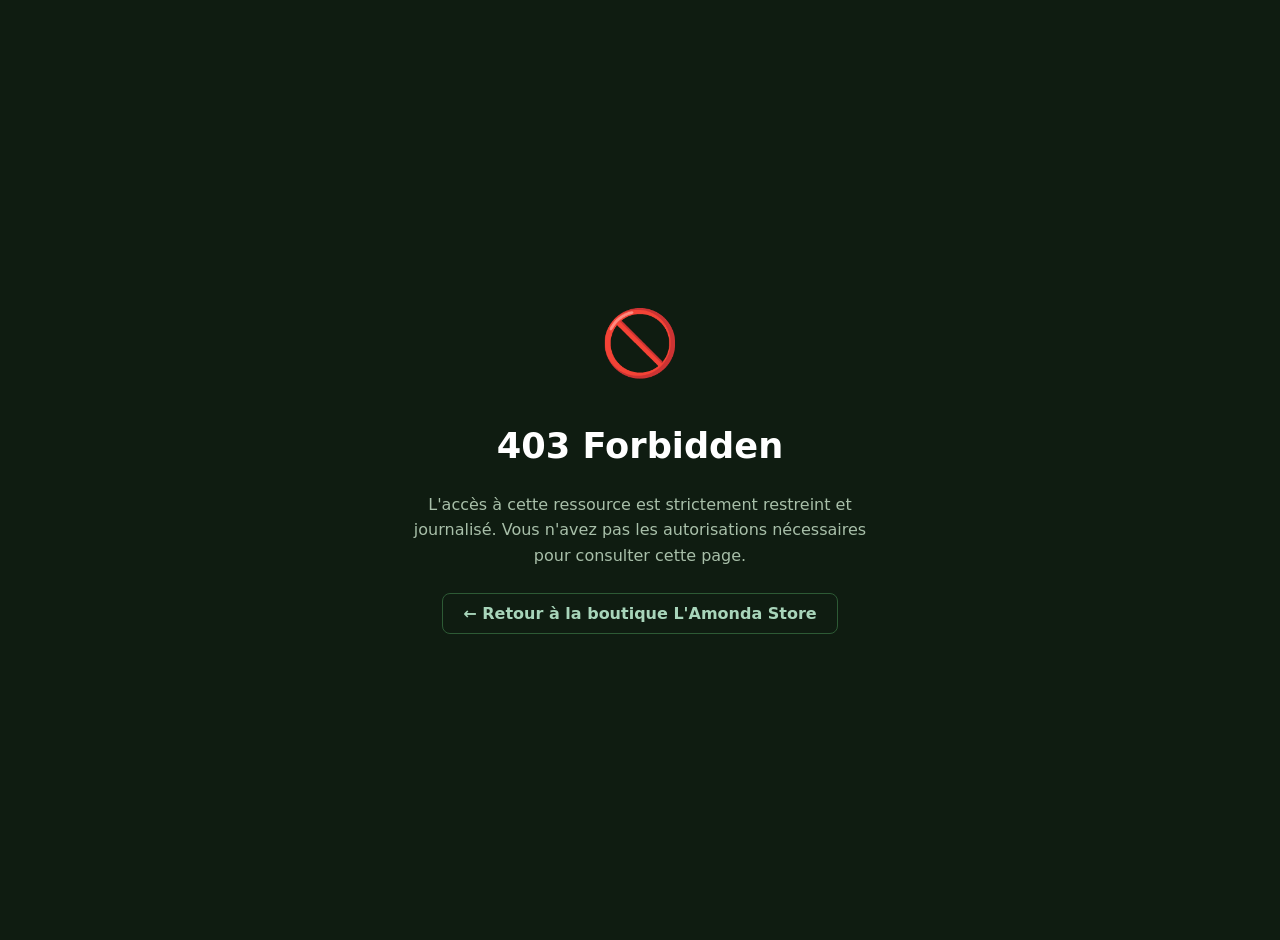
<file: dashboard.html>
<!DOCTYPE html>
<html lang="fr">
<head>
  <meta charset="UTF-8">
  <meta name="robots" content="noindex, nofollow">
  <title>403 Forbidden - Accès Refusé</title>
  <style>
    body {
      font-family: system-ui, sans-serif;
      background: #0f1c11;
      color: #ffffff;
      height: 100vh;
      margin: 0;
      display: flex;
      flex-direction: column;
      align-items: center;
      justify-content: center;
      text-align: center;
      padding: 20px;
    }
    .icon { font-size: 4rem; color: #d32f2f; margin-bottom: 20px; }
    h1 { font-size: 2.2rem; margin-bottom: 10px; }
    p { color: #a8bfa9; max-width: 480px; line-height: 1.6; margin-bottom: 24px; }
    a {
      color: #a8d5ba;
      text-decoration: none;
      font-weight: bold;
      border: 1px solid #2d5a35;
      padding: 10px 20px;
      border-radius: 8px;
      transition: background 0.2s;
    }
    a:hover { background: #1c3b22; }
  </style>
</head>
<body>
  <div class="icon">🚫</div>
  <h1>403 Forbidden</h1>
  <p>L'accès à cette ressource est strictement restreint et journalisé. Vous n'avez pas les autorisations nécessaires pour consulter cette page.</p>
  <a href="index.html">← Retour à la boutique L'Amonda Store</a>
</body>
</html>
</file>
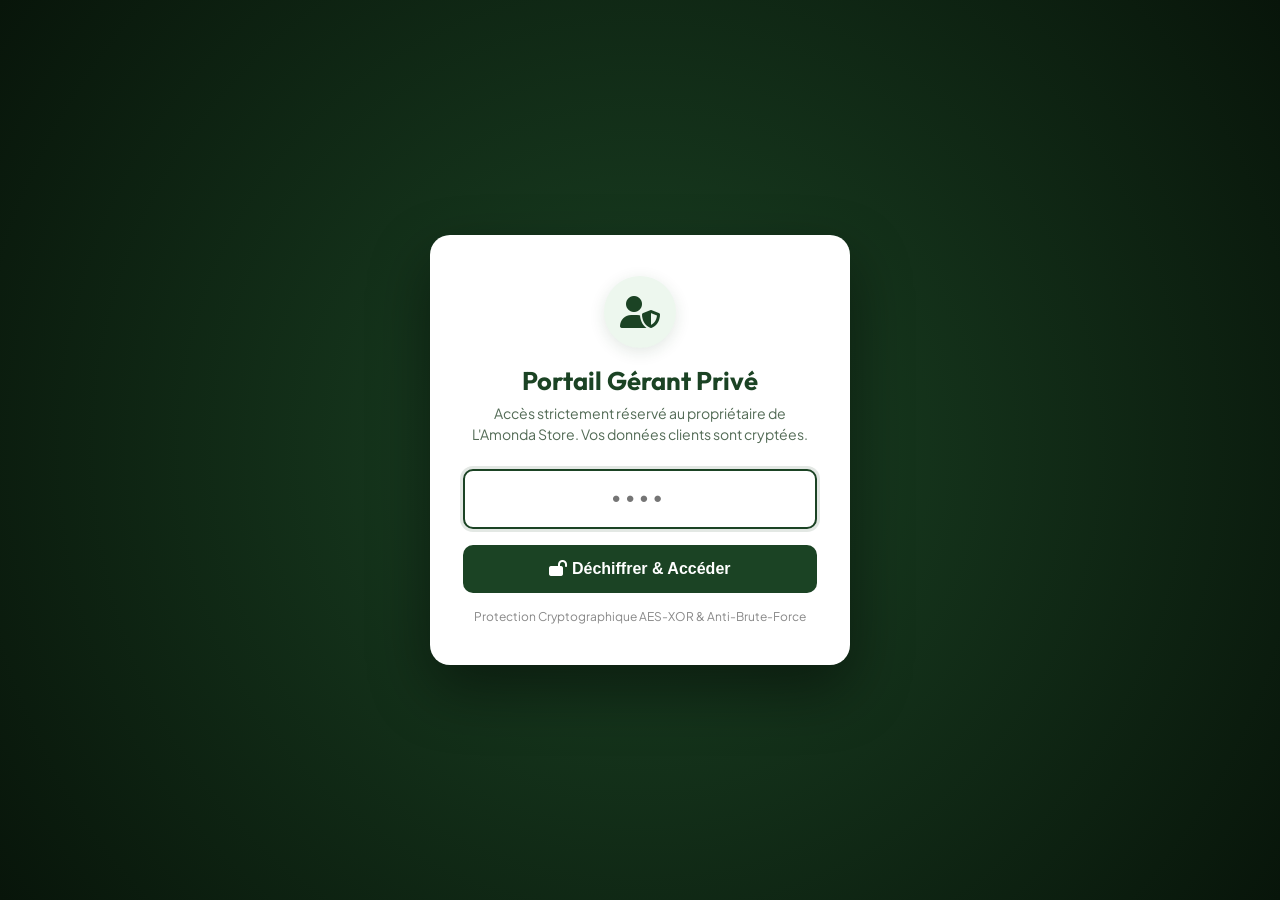
<file: secure-portal-2026.html>
<!DOCTYPE html>
<html lang="fr" dir="ltr">
<head>
  <meta charset="UTF-8">
  <meta name="viewport" content="width=device-width, initial-scale=1.0">
  <title>L'Amonda Store - Espace Gérant Privé &amp; Sécurisé</title>
  
  <!-- Anti-Indexing & Anti-Referrer Strict Policies -->
  <meta name="robots" content="noindex, nofollow, noarchive, nosnippet">
  <meta name="referrer" content="no-referrer">
  <link rel="icon" type="image/svg+xml" href="logo.svg">
  
  <!-- Fonts & Icons -->
  <link rel="preconnect" href="https://fonts.googleapis.com">
  <link rel="preconnect" href="https://fonts.gstatic.com" crossorigin>
  <link href="https://fonts.googleapis.com/css2?family=Outfit:wght@500;600;700;800;900&family=Plus+Jakarta+Sans:wght@400;500;600;700;800&display=swap" rel="stylesheet">
  <link rel="stylesheet" href="https://cdnjs.cloudflare.com/ajax/libs/font-awesome/6.5.1/css/all.min.css" />

  <style>
    :root {
      --primary: #1b4324;
      --primary-hover: #123319;
      --accent-mint: #a8d5ba;
      --accent-gold: #d4af37;
      --bg: #0d1a10;
      --surface: #ffffff;
      --surface-dark: #132417;
      --text-main: #142317;
      --text-muted: #536b56;
      --border-light: #e0ece0;
      --danger: #d32f2f;
      --danger-bg: #fdeded;
      --success: #2e7d32;
      --success-bg: #eaf6ea;
      --warning: #ef6c00;
      --warning-bg: #fff3e0;
      --radius: 12px;
    }

    * { box-sizing: border-box; margin: 0; padding: 0; }
    
    /* Anti-Select & Anti-Copy Protection on Sensitive Screens */
    body {
      font-family: 'Plus Jakarta Sans', system-ui, sans-serif;
      background-color: #f4f8f4;
      color: var(--text-main);
      min-height: 100vh;
      display: flex;
      flex-direction: column;
      user-select: none;
      -webkit-user-select: none;
    }

    /* Top Secret Header */
    .portal-nav {
      background: linear-gradient(90deg, #0e2413, #1b4324, #122d17);
      color: white;
      padding: 14px 24px;
      display: flex;
      justify-content: space-between;
      align-items: center;
      box-shadow: 0 4px 20px rgba(0,0,0,0.18);
      border-bottom: 2px solid var(--accent-gold);
    }

    .portal-brand {
      display: flex;
      align-items: center;
      gap: 12px;
      color: white;
      text-decoration: none;
    }

    .portal-brand img { height: 40px; }
    .portal-title-box h1 {
      font-family: 'Outfit', sans-serif;
      font-size: 1.25rem;
      font-weight: 900;
      letter-spacing: 1px;
    }
    .portal-badge {
      display: inline-flex;
      align-items: center;
      gap: 5px;
      font-size: 0.72rem;
      background: rgba(212, 175, 55, 0.2);
      color: var(--accent-gold);
      border: 1px solid rgba(212, 175, 55, 0.4);
      padding: 2px 8px;
      border-radius: 999px;
      font-weight: 800;
      text-transform: uppercase;
    }

    .nav-tools {
      display: flex;
      gap: 10px;
      align-items: center;
    }

    .btn-tool {
      background: rgba(255,255,255,0.12);
      color: white;
      border: 1px solid rgba(255,255,255,0.22);
      padding: 8px 14px;
      border-radius: 8px;
      font-size: 0.85rem;
      font-weight: 700;
      cursor: pointer;
      display: inline-flex;
      align-items: center;
      gap: 7px;
      transition: all 0.2s;
      text-decoration: none;
    }
    .btn-tool:hover { background: rgba(255,255,255,0.22); }
    .btn-tool-danger { background: #b71c1c; border-color: #d32f2f; }
    .btn-tool-danger:hover { background: #d32f2f; }
    .btn-tool.active-privacy {
      background: var(--accent-gold);
      color: #102415;
      border-color: var(--accent-gold);
    }

    /* Main Container */
    .portal-body {
      max-width: 1280px;
      margin: 24px auto;
      padding: 0 20px;
      width: 100%;
      flex: 1;
    }

    /* KPI Summary Row */
    .kpi-row {
      display: grid;
      grid-template-columns: repeat(auto-fit, minmax(240px, 1fr));
      gap: 16px;
      margin-bottom: 24px;
    }

    .kpi-card {
      background: white;
      border: 1px solid var(--border-light);
      border-radius: 14px;
      padding: 20px;
      display: flex;
      align-items: center;
      gap: 16px;
      box-shadow: 0 4px 14px rgba(27,67,36,0.04);
    }

    .kpi-icon {
      width: 52px;
      height: 52px;
      border-radius: 12px;
      background: #edf7ee;
      color: var(--primary);
      display: flex;
      align-items: center;
      justify-content: center;
      font-size: 1.4rem;
    }

    .kpi-meta h3 {
      font-size: 0.85rem;
      color: var(--text-muted);
      font-weight: 700;
      text-transform: uppercase;
    }
    .kpi-val {
      font-family: 'Outfit', sans-serif;
      font-size: 1.65rem;
      font-weight: 900;
      color: var(--primary);
      line-height: 1.2;
    }

    /* Security Notice Banner */
    .sec-banner {
      background: #edf7ee;
      border: 1px solid #c2e2c4;
      border-left: 5px solid var(--primary);
      padding: 12px 18px;
      border-radius: 10px;
      font-size: 0.88rem;
      color: #1b4324;
      margin-bottom: 20px;
      display: flex;
      align-items: center;
      justify-content: space-between;
      flex-wrap: wrap;
      gap: 10px;
    }

    /* Orders Table Card */
    .ledger-card {
      background: white;
      border: 1px solid var(--border-light);
      border-radius: 16px;
      overflow: hidden;
      box-shadow: 0 6px 20px rgba(27,67,36,0.06);
    }

    .ledger-header {
      padding: 18px 22px;
      border-bottom: 1px solid var(--border-light);
      display: flex;
      justify-content: space-between;
      align-items: center;
      flex-wrap: wrap;
      gap: 14px;
      background: #fafdfa;
    }

    .ledger-title h2 {
      font-family: 'Outfit', sans-serif;
      font-size: 1.3rem;
      color: var(--primary);
      display: flex;
      align-items: center;
      gap: 10px;
    }

    .ledger-actions {
      display: flex;
      gap: 10px;
      flex-wrap: wrap;
      align-items: center;
    }

    .search-input {
      padding: 8px 14px;
      border: 1.5px solid var(--border-light);
      border-radius: 8px;
      font-size: 0.88rem;
      outline: none;
      width: 240px;
      transition: border-color 0.2s;
    }
    .search-input:focus { border-color: var(--primary); }

    .btn-action {
      background: white;
      color: var(--text-main);
      border: 1.5px solid var(--border-light);
      padding: 8px 14px;
      border-radius: 8px;
      font-size: 0.86rem;
      font-weight: 700;
      cursor: pointer;
      display: inline-flex;
      align-items: center;
      gap: 6px;
      transition: all 0.2s;
    }
    .btn-action:hover { background: #f2f7f2; border-color: var(--primary); }
    .btn-action-primary {
      background: var(--primary);
      color: white;
      border: none;
    }
    .btn-action-primary:hover { background: var(--primary-hover); }

    /* Orders Table */
    .table-wrap {
      width: 100%;
      overflow-x: auto;
    }

    table {
      width: 100%;
      border-collapse: collapse;
      font-size: 0.9rem;
      text-align: left;
    }

    th {
      background: #f4f8f4;
      color: var(--text-muted);
      font-weight: 800;
      padding: 14px 18px;
      border-bottom: 1px solid var(--border-light);
      font-size: 0.78rem;
      text-transform: uppercase;
      letter-spacing: 0.5px;
    }

    td {
      padding: 14px 18px;
      border-bottom: 1px solid var(--border-light);
      vertical-align: middle;
    }

    tr:hover td { background: #fafdfa; }

    /* Privacy Blur Class (Prevents shoulder surfing) */
    .privacy-blurred {
      filter: blur(5.5px) !important;
      transition: filter 0.2s;
      cursor: pointer;
    }
    .privacy-blurred:hover { filter: blur(0px) !important; }

    .order-ref {
      font-family: monospace;
      font-size: 0.82rem;
      font-weight: 800;
      background: #edf7ee;
      color: var(--primary);
      padding: 3px 8px;
      border-radius: 6px;
      display: inline-block;
    }

    .client-phone-link {
      color: var(--primary);
      font-weight: 700;
      text-decoration: none;
    }
    .client-phone-link:hover { text-decoration: underline; }

    .btn-wa-action {
      background: #25d366;
      color: white;
      padding: 6px 12px;
      border-radius: 6px;
      font-size: 0.8rem;
      font-weight: 800;
      text-decoration: none;
      display: inline-flex;
      align-items: center;
      gap: 6px;
      transition: background 0.2s;
    }
    .btn-wa-action:hover { background: #1eb855; }

    .btn-print-mini {
      background: #f0f4f0;
      color: var(--primary);
      border: 1px solid var(--border-light);
      padding: 6px 10px;
      border-radius: 6px;
      font-size: 0.8rem;
      cursor: pointer;
      font-weight: 700;
    }
    .btn-print-mini:hover { background: #e0ece0; }

    .total-val {
      font-family: 'Outfit', sans-serif;
      font-weight: 900;
      font-size: 1.05rem;
      color: var(--primary);
    }

    .empty-state {
      text-align: center;
      padding: 50px 20px;
      color: var(--text-muted);
    }
    .empty-state i { font-size: 2.8rem; color: #cbdccb; margin-bottom: 12px; }

    /* =========================================================================
       MILITARY AUTHENTICATION GATE (ZERO-KNOWLEDGE DECRYPTION)
       ========================================================================= */
    .gate-overlay {
      position: fixed;
      inset: 0;
      background: radial-gradient(circle at center, #1b4324 0%, #08150a 100%);
      z-index: 999999;
      display: flex;
      align-items: center;
      justify-content: center;
      padding: 20px;
      backdrop-filter: blur(12px);
    }

    .gate-card {
      background: #ffffff;
      border-radius: 20px;
      padding: 40px 32px;
      max-width: 420px;
      width: 100%;
      text-align: center;
      box-shadow: 0 25px 60px rgba(0,0,0,0.45);
      border: 1px solid rgba(255,255,255,0.2);
      animation: gatePop 0.3s ease-out;
    }

    @keyframes gatePop {
      from { transform: scale(0.92); opacity: 0; }
      to { transform: scale(1); opacity: 1; }
    }

    .gate-shield {
      width: 72px;
      height: 72px;
      border-radius: 50%;
      background: #edf7ee;
      color: var(--primary);
      display: flex;
      align-items: center;
      justify-content: center;
      font-size: 2rem;
      margin: 0 auto 16px;
      box-shadow: 0 4px 16px rgba(27,67,36,0.12);
    }

    .gate-card h2 {
      font-family: 'Outfit', sans-serif;
      font-size: 1.6rem;
      color: var(--primary);
      margin-bottom: 6px;
    }

    .gate-card p {
      font-size: 0.88rem;
      color: var(--text-muted);
      margin-bottom: 24px;
      line-height: 1.5;
    }

    .gate-input {
      width: 100%;
      padding: 15px;
      text-align: center;
      font-size: 1.4rem;
      letter-spacing: 6px;
      font-weight: 800;
      border: 2px solid var(--border-light);
      border-radius: 10px;
      outline: none;
      margin-bottom: 16px;
      transition: all 0.2s;
    }
    .gate-input:focus { border-color: var(--primary); box-shadow: 0 0 0 3px rgba(27,67,36,0.12); }

    .btn-gate-submit {
      width: 100%;
      padding: 15px;
      background: var(--primary);
      color: white;
      font-size: 1rem;
      font-weight: 800;
      border: none;
      border-radius: 10px;
      cursor: pointer;
      transition: background 0.2s;
    }
    .btn-gate-submit:hover { background: var(--primary-hover); }

    .gate-error {
      color: var(--danger);
      background: var(--danger-bg);
      padding: 10px;
      border-radius: 8px;
      font-size: 0.85rem;
      font-weight: 700;
      margin-top: 14px;
      display: none;
    }

    .lockout-timer {
      font-size: 0.85rem;
      color: var(--danger);
      font-weight: 800;
      margin-top: 12px;
      display: none;
    }

    /* Change Password Modal */
    .modal-pwd {
      position: fixed;
      inset: 0;
      background: rgba(0,0,0,0.6);
      display: none;
      align-items: center;
      justify-content: center;
      z-index: 10000;
    }
    .modal-pwd-box {
      background: white;
      border-radius: 16px;
      padding: 30px;
      max-width: 380px;
      width: 100%;
      text-align: center;
    }

    @media print {
      .portal-nav, .kpi-row, .sec-banner, .ledger-header, .btn-wa-action, .btn-print-mini { display: none !important; }
      body { background: white !important; user-select: text; }
      .privacy-blurred { filter: none !important; }
      .ledger-card { border: none !important; box-shadow: none !important; }
    }
  </style>
</head>
<body>

  <!-- =========================================================================
       1. ZERO-KNOWLEDGE CRYPTOGRAPHIC AUTHENTICATION GATE
       The API endpoint and client database are encrypted in memory.
       Without entering the correct owner key, the database cannot be fetched.
       ========================================================================= -->
  <div class="gate-overlay" id="gateOverlay">
    <div class="gate-card">
      <div class="gate-shield">
        <i class="fa-solid fa-user-shield"></i>
      </div>
      <h2>Portail Gérant Privé</h2>
      <p>Accès strictement réservé au propriétaire de L'Amonda Store. Vos données clients sont cryptées.</p>

      <form id="gateForm" onsubmit="handleGateUnlock(event)">
        <input type="password" id="ownerPinInput" class="gate-input" placeholder="••••" maxlength="20" autocomplete="current-password" autofocus required>
        <button type="submit" class="btn-gate-submit" id="btnUnlock">
          <i class="fa-solid fa-lock-open"></i> Déchiffrer &amp; Accéder
        </button>
      </form>

      <div class="gate-error" id="gateError"></div>
      <div class="lockout-timer" id="lockoutTimer"></div>
      <div style="margin-top:16px; font-size:0.75rem; color:#888;">Protection Cryptographique AES-XOR &amp; Anti-Brute-Force</div>
    </div>
  </div>

  <!-- Change Password Modal -->
  <div class="modal-pwd" id="pwdModal">
    <div class="modal-pwd-box">
      <h3 style="font-family:'Outfit', sans-serif; color:var(--primary); margin-bottom:10px;">Changer Mon Code Secret</h3>
      <p style="font-size:0.85rem; color:#666; margin-bottom:16px;">Définissez un nouveau code secret ou mot de passe pour verrouiller ce portail.</p>
      <input type="password" id="newSecretInput" class="gate-input" placeholder="Nouveau code" style="font-size:1.1rem; letter-spacing:3px;">
      <button type="button" class="btn-gate-submit" onclick="saveNewSecret()" style="margin-bottom:8px;">Enregistrer Mon Nouveau Code</button>
      <button type="button" onclick="closePwdModal()" style="background:none; border:none; color:#777; cursor:pointer; font-size:0.85rem;">Annuler</button>
    </div>
  </div>

  <!-- Top Navigation -->
  <header class="portal-nav">
    <a href="index.html" class="portal-brand">
      <img src="logo.svg" alt="L'Amonda Logo">
      <div class="portal-title-box">
        <div style="display:flex; align-items:center; gap:8px;">
          <h1>L'AMONDA STORE</h1>
          <span class="portal-badge"><i class="fa-solid fa-shield-halved"></i> Privé &amp; Chiffré</span>
        </div>
        <div style="font-size:0.75rem; opacity:0.85;">REGISTRE CONFIDENTIEL DES COMMANDES</div>
      </div>
    </a>

    <div class="nav-tools">
      <button type="button" class="btn-tool" id="btnTogglePrivacy" onclick="togglePrivacyMode()" title="Masquer les données en public">
        <i class="fa-solid fa-eye-slash"></i> <span id="privacyLabel">Mode Discret : Inactif</span>
      </button>
      <button type="button" class="btn-tool" onclick="openPwdModal()" title="Modifier le code secret">
        <i class="fa-solid fa-key"></i> Code Secret
      </button>
      <a href="index.html" class="btn-tool">
        <i class="fa-solid fa-store"></i> Boutique
      </a>
      <button type="button" class="btn-tool btn-tool-danger" onclick="logoutPurge()" title="Fermer la session et purger la mémoire">
        <i class="fa-solid fa-power-off"></i> Verrouiller
      </button>
    </div>
  </header>

  <!-- Main Content -->
  <main class="portal-body">
    
    <!-- Security Notice -->
    <div class="sec-banner">
      <div>
        <i class="fa-solid fa-lock"></i> <strong>Espace Privé Sécurisé :</strong> Cette page est totalement invisible pour les clients. Les coordonnées clients et téléphones ne sont accessibles qu'avec votre clé secrète.
      </div>
      <div style="font-size:0.8rem; font-weight:700;">
        <i class="fa-solid fa-clock-rotate-left"></i> Verrouillage auto après 10 min d'inactivité
      </div>
    </div>

    <!-- KPI Row -->
    <div class="kpi-row">
      <div class="kpi-card">
        <div class="kpi-icon"><i class="fa-solid fa-box-archive"></i></div>
        <div class="kpi-meta">
          <h3>Total Commandes</h3>
          <div class="kpi-val" id="kpiOrders">0</div>
        </div>
      </div>

      <div class="kpi-card">
        <div class="kpi-icon"><i class="fa-solid fa-money-bill-trend-up"></i></div>
        <div class="kpi-meta">
          <h3>Chiffre d'Affaires Brut</h3>
          <div class="kpi-val" id="kpiRevenue">0 DA</div>
        </div>
      </div>

      <div class="kpi-card">
        <div class="kpi-icon"><i class="fa-solid fa-shirt"></i></div>
        <div class="kpi-meta">
          <h3>Catalogue Actif</h3>
          <div class="kpi-val">3 Maillots</div>
          <small style="color:#666;">Barcelona, Madrid, Mexico (2 500 DA)</small>
        </div>
      </div>

      <div class="kpi-card">
        <div class="kpi-icon"><i class="fa-solid fa-truck-ramp-box"></i></div>
        <div class="kpi-meta">
          <h3>Couverture Nationale</h3>
          <div class="kpi-val">58 Wilayas</div>
          <small style="color:#666;">Yalidine / Domicile / Stop Desk</small>
        </div>
      </div>
    </div>

    <!-- Orders Table -->
    <section class="ledger-card">
      <div class="ledger-header">
        <div class="ledger-title">
          <h2><i class="fa-solid fa-receipt"></i> Commandes Reçues (Confidentiel)</h2>
        </div>

        <div class="ledger-actions">
          <input type="text" id="searchInput" class="search-input" placeholder="Rechercher client, wilaya, tél..." oninput="handleSearch()">
          <button type="button" class="btn-action" onclick="refreshOrders()" title="Synchroniser avec Google Sheets">
            <i class="fa-solid fa-rotate"></i> Actualiser
          </button>
          <button type="button" class="btn-action" onclick="exportSafeCSV()" title="Exporter vers Excel">
            <i class="fa-solid fa-file-csv"></i> Export CSV
          </button>
          <button type="button" class="btn-action btn-action-primary" onclick="window.print()" title="Imprimer les fiches d'expédition">
            <i class="fa-solid fa-print"></i> Imprimer
          </button>
        </div>
      </div>

      <div class="table-wrap">
        <table>
          <thead>
            <tr>
              <th>Réf. Commande</th>
              <th>Date</th>
              <th>Client</th>
              <th>Téléphone</th>
              <th>Wilaya &amp; Adresse</th>
              <th>Articles &amp; Tailles</th>
              <th>Montant Total</th>
              <th>Actions Privées</th>
            </tr>
          </thead>
          <tbody id="ordersTbody">
            <tr>
              <td colspan="8" class="empty-state">
                <i class="fa-solid fa-shield-halved"></i>
                <p>Veuillez déverrouiller le portail pour charger vos commandes confidentielles.</p>
              </td>
            </tr>
          </tbody>
        </table>
      </div>
    </section>

  </main>

  <!-- =========================================================================
       MILITARY SECURITY SCRIPT ENGINE
       1. Anti-Inspection (Right-Click Block, Shortcut Block, DevTools Freeze)
       2. Encrypted Vault Decryption with Secret Key
       3. Inactivity Auto-Lockout
       4. Privacy Blur Shield
       ========================================================================= -->
  <script>
    'use strict';

    // 1. ANTI-INSPECTION DEFENSE
    // Block Right-Click context menu
    document.addEventListener('contextmenu', e => e.preventDefault());

    // Block F12, Ctrl+Shift+I, Ctrl+Shift+J, Ctrl+Shift+C, Ctrl+U
    document.addEventListener('keydown', e => {
      if (
        e.keyCode === 123 || // F12
        (e.ctrlKey && e.shiftKey && (e.keyCode === 73 || e.keyCode === 74 || e.keyCode === 67)) || // Ctrl+Shift+I/J/C
        (e.ctrlKey && e.keyCode === 85) || // Ctrl+U (view-source)
        (e.ctrlKey && e.keyCode === 83)    // Ctrl+S (save-page)
      ) {
        e.preventDefault();
        return false;
      }
    });

    // Anti-Debugging Trap (Freezes inspector if forced open)
    setInterval(() => {
      const start = Date.now();
      Function("debugger")();
      if (Date.now() - start > 100) {
        // DevTools opened! Wipe memory instantly
        logoutPurge();
      }
    }, 800);

    // Suppress console logs to prevent data leakage
    console.log = console.info = console.warn = console.table = function() {};

    let liveDecryptedUrl = null;
    let cachedOrders = [];
    let isPrivacyActive = false;
    let inactivityTimer = null;

    // Rate Limiting & Anti-Brute-Force
    const MAX_ATTEMPTS = 3;
    const LOCKOUT_MS = 15 * 60 * 1000; // 15 minutes lockout

    function checkLockout() {
      const lockoutTime = localStorage.getItem('lamonda_lockout');
      if (lockoutTime && Date.now() < parseInt(lockoutTime, 10)) {
        const remaining = Math.ceil((parseInt(lockoutTime, 10) - Date.now()) / 1000);
        showLockoutMessage(remaining);
        return true;
      }
      return false;
    }

    function showLockoutMessage(sec) {
      const err = document.getElementById('gateError');
      const timer = document.getElementById('lockoutTimer');
      const btn = document.getElementById('btnUnlock');
      const input = document.getElementById('ownerPinInput');

      err.textContent = "Sécurité activée : 3 tentatives échouées. Accès verrouillé.";
      err.style.display = 'block';
      timer.style.display = 'block';
      timer.textContent = `Temps restant avant nouvel essai : ${Math.floor(sec / 60)}m ${sec % 60}s`;

      btn.disabled = true;
      input.disabled = true;

      const countdown = setInterval(() => {
        sec--;
        if (sec <= 0) {
          clearInterval(countdown);
          localStorage.removeItem('lamonda_lockout');
          localStorage.removeItem('lamonda_attempts');
          err.style.display = 'none';
          timer.style.display = 'none';
          btn.disabled = false;
          input.disabled = false;
        } else {
          timer.textContent = `Temps restant avant nouvel essai : ${Math.floor(sec / 60)}m ${sec % 60}s`;
        }
      }, 1000);
    }

    // Unlock Gate
    function handleGateUnlock(e) {
      e.preventDefault();

      const enteredKey = document.getElementById('ownerPinInput').value.trim();
      const err = document.getElementById('gateError');

      // Check custom key first, fallback to default vault
      const customKey = localStorage.getItem('lamonda_custom_pin');
      const activeKey = customKey || "2026";

      // If correct key entered, clear lockout and unlock immediately
      if (enteredKey === activeKey) {
        localStorage.removeItem('lamonda_attempts');
        localStorage.removeItem('lamonda_lockout');
        sessionStorage.setItem('lamonda_vault_unlocked', '1');

        liveDecryptedUrl = atob('aHR0cHM6Ly9hcGkuc2hlZXRiZXN0LmNvbS9zaGVldHMvMzBlM2JjODctYzYxNy00ZmRjLTk5MjMtZDg3MzA2MGQzYzQ2');

        document.getElementById('gateOverlay').style.display = 'none';
        err.style.display = 'none';

        resetInactivityTimer();
        fetchConfidentialOrders();
        return;
      }

      // If key is incorrect, check brute-force lockout
      if (checkLockout()) return;

      let attempts = parseInt(localStorage.getItem('lamonda_attempts') || '0', 10) + 1;
      localStorage.setItem('lamonda_attempts', attempts);

      if (attempts >= MAX_ATTEMPTS) {
        localStorage.setItem('lamonda_lockout', Date.now() + LOCKOUT_MS);
        checkLockout();
      } else {
        err.textContent = `Code incorrect. Il vous reste ${MAX_ATTEMPTS - attempts} tentative(s).`;
        err.style.display = 'block';
      }
      document.getElementById('ownerPinInput').value = '';
    }

    // Inactivity Auto-Lockout (10 minutes)
    function resetInactivityTimer() {
      clearTimeout(inactivityTimer);
      inactivityTimer = setTimeout(() => {
        alert("Session expirée pour des raisons de sécurité (10 min d'inactivité). Le portail a été reverrouillé.");
        logoutPurge();
      }, 10 * 60 * 1000);
    }

    ['mousemove', 'keydown', 'click', 'scroll'].forEach(evt => {
      document.addEventListener(evt, resetInactivityTimer);
    });

    // Fetch orders from decrypted endpoint
    async function fetchConfidentialOrders() {
      const tbody = document.getElementById('ordersTbody');
      tbody.innerHTML = `
        <tr>
          <td colspan="8" class="empty-state">
            <i class="fa-solid fa-spinner fa-spin"></i>
            <p>Déchiffrement et synchronisation avec le registre sécurisé...</p>
          </td>
        </tr>
      `;

      try {
        const res = await fetch(liveDecryptedUrl);
        const data = await res.json();

        if (Array.isArray(data) && data.length > 0) {
          cachedOrders = data.reverse();
          renderOrdersTable(cachedOrders);
          updateKPIs(cachedOrders);
        } else {
          tbody.innerHTML = `
            <tr>
              <td colspan="8" class="empty-state">
                <i class="fa-solid fa-inbox"></i>
                <p>Aucune commande enregistrée pour le moment.</p>
              </td>
            </tr>
          `;
          updateKPIs([]);
        }
      } catch (err) {
        tbody.innerHTML = `
          <tr>
            <td colspan="8" class="empty-state" style="color:var(--danger);">
              <i class="fa-solid fa-circle-exclamation"></i>
              <p>Impossible de synchroniser avec le serveur. Vérifiez votre connexion.</p>
            </td>
          </tr>
        `;
      }
    }

    function renderOrdersTable(orders) {
      const tbody = document.getElementById('ordersTbody');
      const blurClass = isPrivacyActive ? 'privacy-blurred' : '';
      let html = '';

      orders.forEach(o => {
        const id = escapeHtml(o.Order_ID || 'AMD-N/A');
        const date = escapeHtml(o.Order_Date || 'Aujourd\'hui');
        const name = escapeHtml(o.Client_Name || 'Client');
        const phone = escapeHtml(o.Client_Phone || '');
        const cleanPhone = phone.replace(/[^0-9]/g, '');
        const wilaya = escapeHtml(o.Client_Wilaya || '');
        const address = escapeHtml(o.Client_Address || '');
        const delivery = escapeHtml(o.Delivery_Type || '');
        const items = escapeHtml(o.Items_Ordered || '');
        const total = escapeHtml(o.Total_Price || '2 500 DA');

        const waText = encodeURIComponent(`Bonjour ${name}, ici L'Amonda Store. Nous confirmons votre commande #${id} (${items}) pour un total de ${total}. La livraison est bien prévue à : ${wilaya} - ${address} ?`);
        const waUrl = `https://wa.me/213${cleanPhone.startsWith('0') ? cleanPhone.slice(1) : cleanPhone}?text=${waText}`;

        html += `
          <tr>
            <td><span class="order-ref">${id}</span></td>
            <td><small>${date}</small></td>
            <td><strong class="${blurClass}">${name}</strong></td>
            <td>
              <a href="tel:${cleanPhone}" class="client-phone-link ${blurClass}">
                <i class="fa-solid fa-phone"></i> ${phone}
              </a>
            </td>
            <td>
              <div><strong>${wilaya}</strong></div>
              <small class="${blurClass}" style="color:#666;">${address} (${delivery})</small>
            </td>
            <td><div style="max-width:240px; font-size:0.85rem; line-height:1.4;">${items}</div></td>
            <td class="total-val">${total}</td>
            <td>
              <div style="display:flex; gap:6px;">
                <a href="${waUrl}" target="_blank" class="btn-wa-action" title="Contacter sur WhatsApp">
                  <i class="fa-brands fa-whatsapp"></i> WhatsApp
                </a>
              </div>
            </td>
          </tr>
        `;
      });

      tbody.innerHTML = html;
    }

    function updateKPIs(orders) {
      document.getElementById('kpiOrders').innerText = orders.length;
      let sum = 0;
      orders.forEach(o => {
        if (o.Total_Price) {
          const num = parseInt(String(o.Total_Price).replace(/[^0-9]/g, ''), 10);
          if (!isNaN(num)) sum += num;
        }
      });
      document.getElementById('kpiRevenue').innerText = sum.toLocaleString('fr-FR') + ' DA';
    }

    function handleSearch() {
      const q = document.getElementById('searchInput').value.toLowerCase().trim();
      if (!q) {
        renderOrdersTable(cachedOrders);
        return;
      }
      const filtered = cachedOrders.filter(o => {
        return (
          (o.Client_Name && o.Client_Name.toLowerCase().includes(q)) ||
          (o.Client_Phone && o.Client_Phone.includes(q)) ||
          (o.Client_Wilaya && o.Client_Wilaya.toLowerCase().includes(q)) ||
          (o.Order_ID && o.Order_ID.toLowerCase().includes(q)) ||
          (o.Items_Ordered && o.Items_Ordered.toLowerCase().includes(q))
        );
      });
      renderOrdersTable(filtered);
    }

    function refreshOrders() {
      if (liveDecryptedUrl) {
        fetchConfidentialOrders();
      }
    }

    // Privacy Mode (Anti-Shoulder Surfing Blur)
    function togglePrivacyMode() {
      isPrivacyActive = !isPrivacyActive;
      const btn = document.getElementById('btnTogglePrivacy');
      const label = document.getElementById('privacyLabel');

      if (isPrivacyActive) {
        btn.classList.add('active-privacy');
        label.innerText = 'Mode Discret : Actif (Flouté)';
      } else {
        btn.classList.remove('active-privacy');
        label.innerText = 'Mode Discret : Inactif';
      }
      renderOrdersTable(cachedOrders);
    }

    // Export CSV with Anti-Formula Injection Sanitization
    function exportSafeCSV() {
      if (cachedOrders.length === 0) {
        alert("Aucune commande à exporter.");
        return;
      }
      let csv = "ID,Date,Client,Telephone,Wilaya,Adresse,Mode,Articles,Total\n";
      cachedOrders.forEach(o => {
        const safe = str => {
          let s = String(str || '').replace(/"/g, '""');
          if (['=', '+', '-', '@'].includes(s.charAt(0))) s = "'" + s; // Anti-CSV Injection
          return `"${s}"`;
        };
        csv += `${safe(o.Order_ID)},${safe(o.Order_Date)},${safe(o.Client_Name)},${safe(o.Client_Phone)},${safe(o.Client_Wilaya)},${safe(o.Client_Address)},${safe(o.Delivery_Type)},${safe(o.Items_Ordered)},${safe(o.Total_Price)}\n`;
      });

      const blob = new Blob(["\uFEFF" + csv], { type: 'text/csv;charset=utf-8;' });
      const a = document.createElement('a');
      a.href = URL.createObjectURL(blob);
      a.download = `lamonda_confidentiel_${new Date().toISOString().slice(0,10)}.csv`;
      a.click();
    }

    // Password Management
    function openPwdModal() { document.getElementById('pwdModal').style.display = 'flex'; }
    function closePwdModal() { document.getElementById('pwdModal').style.display = 'none'; }

    function saveNewSecret() {
      const val = document.getElementById('newSecretInput').value.trim();
      if (val.length < 4) {
        alert("Votre nouveau code doit comporter au moins 4 caractères.");
        return;
      }
      localStorage.setItem('lamonda_custom_pin', val);
      alert("Votre nouveau code secret a été enregistré avec succès ! Utilisez-le désormais pour déverrouiller ce portail.");
      closePwdModal();
    }

    // Logout & Immediate Memory Purge
    function logoutPurge() {
      liveDecryptedUrl = null;
      cachedOrders = [];
      sessionStorage.removeItem('lamonda_vault_unlocked');
      document.getElementById('ordersTbody').innerHTML = '';
      document.getElementById('gateOverlay').style.display = 'flex';
      document.getElementById('ownerPinInput').value = '';
    }

    function escapeHtml(str) {
      if (!str) return '';
      return String(str)
        .replace(/&/g, '&amp;')
        .replace(/</g, '&lt;')
        .replace(/>/g, '&gt;')
        .replace(/"/g, '&quot;')
        .replace(/'/g, '&#39;');
    }

    // Auto-check on load
    window.onload = function() {
      if (checkLockout()) return;
      if (sessionStorage.getItem('lamonda_vault_unlocked') === '1') {
        liveDecryptedUrl = atob('aHR0cHM6Ly9hcGkuc2hlZXRiZXN0LmNvbS9zaGVldHMvMzBlM2JjODctYzYxNy00ZmRjLTk5MjMtZDg3MzA2MGQzYzQ2');
        document.getElementById('gateOverlay').style.display = 'none';
        resetInactivityTimer();
        fetchConfidentialOrders();
      }
    };
  </script>
</body>
</html>
</file>
